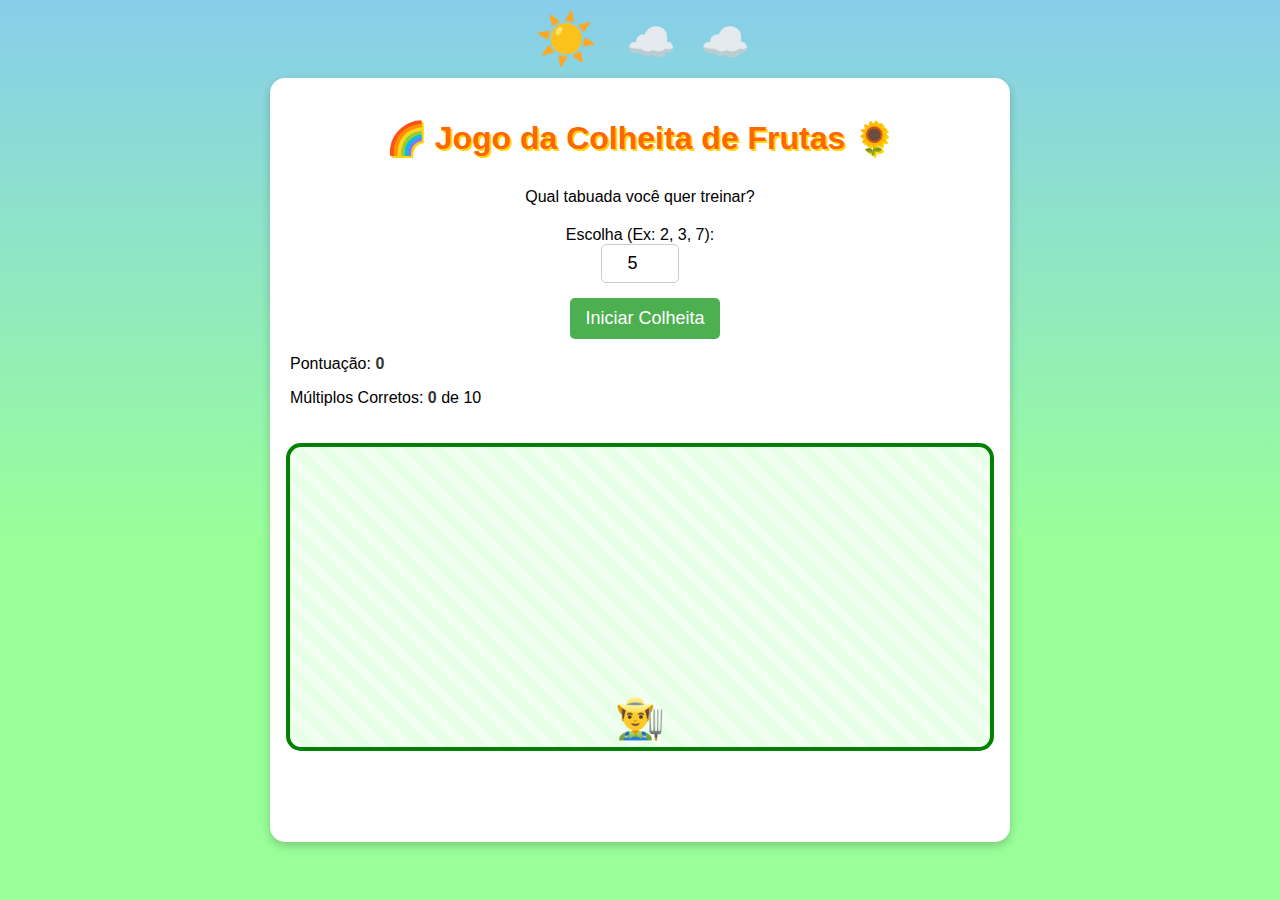
<file: index.html>
<!DOCTYPE html>
<html lang="pt-br">
<head>
  <meta charset="UTF-8">
  <meta name="viewport" content="width=device-width, initial-scale=1.0">
  <title>Colheita de Frutas</title>
  <link rel="stylesheet" href="style.css">
</head>

<!-- Google tag (gtag.js) -->
<script async src="https://www.googletagmanager.com/gtag/js?id=G-XLPTB4NB1V"></script>
<script>
  window.dataLayer = window.dataLayer || [];
  function gtag(){dataLayer.push(arguments);}
  gtag('js', new Date());

  gtag('config', 'G-XLPTB4NB1V');
</script>

<body>
  <!-- Área de decoração -->
  <div class="decoracao">
    <div class="sol">☀️</div>
    <div class="nuvem nuvem1">☁️</div>
    <div class="nuvem nuvem2">☁️</div>
  </div>

  <div class="game-container">
    <h1>🌈 Jogo da Colheita de Frutas 🌻</h1>
    
    <div class="instrucoes">
      <p id="pergunta">Qual tabuada você quer treinar?</p>
      <div class="config">
        <label for="multiplo">Escolha (Ex: 2, 3, 7):</label>
        <input type="number" id="multiplo" value="5" min="2" max="10">
        <button id="iniciar-btn">Iniciar Colheita</button>
      </div>
    </div>

    <div class="placar">
      <p>Pontuação: <span id="pontuacao">0</span></p>
      <p>Múltiplos Corretos: <span id="corretos-count">0</span> de 10</p>
    </div>

    <div class="fazenda">
      <div id="fazendeiro">👨‍🌾</div>
      <div id="colheita-area"></div>
    </div>

    <p id="feedback" class="feedback"></p>
    <button id="reset-btn" style="display: none;">Novo Jogo</button>
  </div>

  <!-- Sons -->
  <audio id="som-acerto" src="sounds/acerto.mp3"></audio>
  <audio id="som-erro" src="sounds/erro.mp3"></audio>
  <audio id="som-comemoracao" src="sounds/celebration.mp3"></audio>

  <script src="script.js"></script>

  <div id="popup-parabens" class="popup">
    <div class="popup-content">
        <h2>🎉 Parabéns! 🎉</h2>
        <p>Você colheu todos os múltiplos corretamente!</p>
        <button id="popup-close">Fechar</button>
    </div>
  </div>

</body>
</html>
</file>
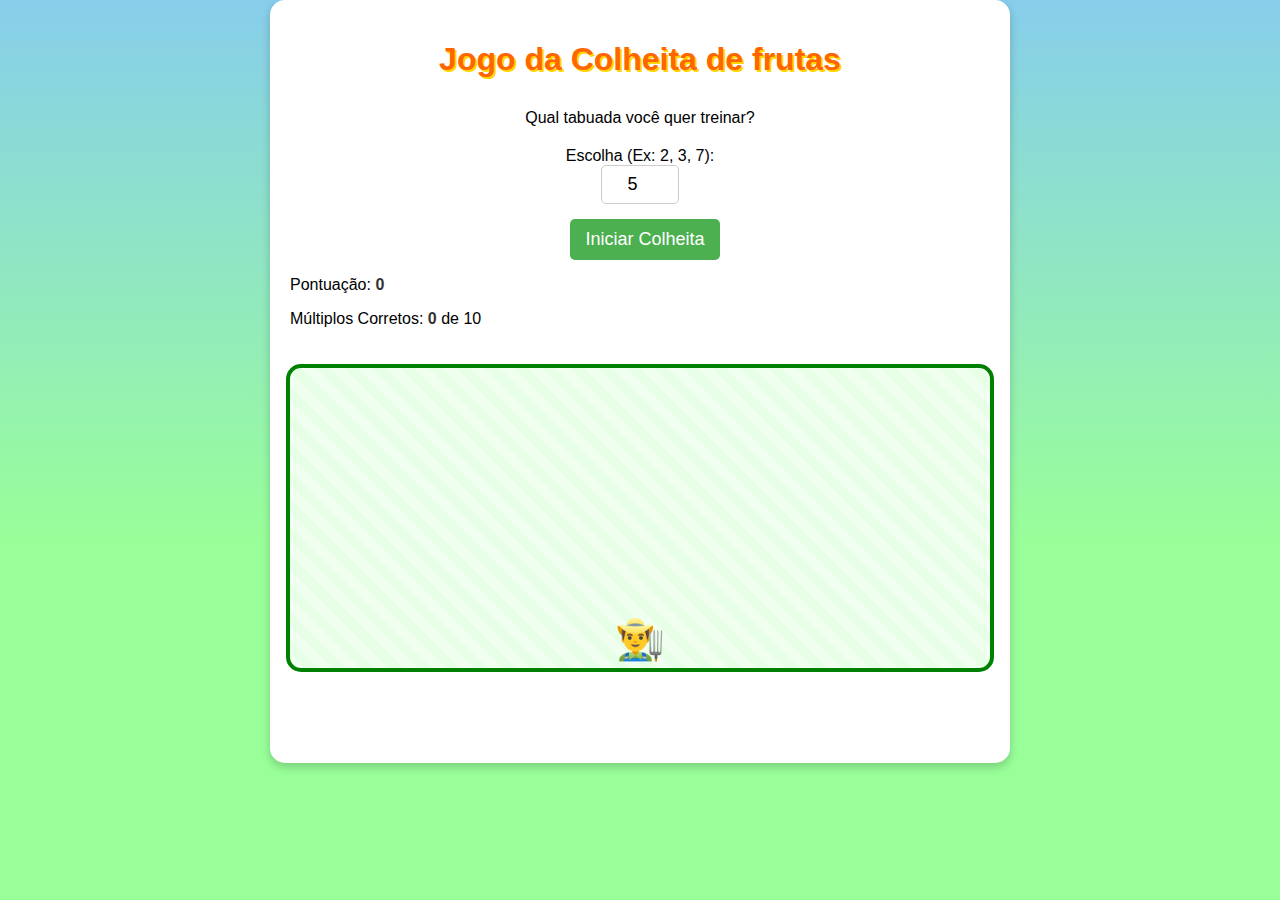
<file: index - Copy.html>
<!DOCTYPE html>
<html lang="pt-br">
<head>
    <meta charset="UTF-8">
    <meta name="viewport" content="width=device-width, initial-scale=1.0">
    <title>Colheita de frutas</title>
    <link rel="stylesheet" href="style.css">
</head>

<!-- Google tag (gtag.js) -->
<script async src="https://www.googletagmanager.com/gtag/js?id=G-XLPTB4NB1V"></script>
<script>
  window.dataLayer = window.dataLayer || [];
  function gtag(){dataLayer.push(arguments);}
  gtag('js', new Date());

  gtag('config', 'G-XLPTB4NB1V');
</script>

<body>
    <div class="game-container">
        <h1>Jogo da Colheita de frutas</h1>
        
        <div class="instrucoes">
            <p id="pergunta">Qual tabuada você quer treinar?</p>
            <div class="config">
                <label for="multiplo">Escolha (Ex: 2, 3, 7):</label>
                <input type="number" id="multiplo" value="5" min="2" max="10">
                <button id="iniciar-btn">Iniciar Colheita</button>
            </div>
        </div>

        <div class="placar">
            <p>Pontuação: <span id="pontuacao">0</span></p>
            <p>Múltiplos Corretos: <span id="corretos-count">0</span> de 10</p>
        </div>

        <div class="fazenda">
            <div id="fazendeiro">👨‍🌾</div>
            <div id="colheita-area">
                </div>
        </div>

        <p id="feedback" class="feedback"></p>
        <button id="reset-btn" style="display: none;">Novo Jogo</button>

    </div>
    
    <script src="script.js"></script>
</body>
</html>
</file>
<file: style.css>
/* Fundo com céu e grama */
body {
  font-family: 'Comic Sans MS', cursive, sans-serif;
  display: flex;
  flex-direction: column;
  align-items: center;
  min-height: 100vh;
  margin: 0;
  background: linear-gradient(to top, #99ff99 40%, #87ceeb 100%);
}

/* Área de decoração */
.decoracao {
  width: 100%;
  text-align: center;
  margin-top: 10px;
  margin-bottom: 10px; /* espaço entre decoração e título */
}

.sol {
  font-size: 50px;
  display: inline-block;
  margin: 0 15px;
}

.nuvem {
  font-size: 40px;
  display: inline-block;
  margin: 0 10px;
}

.game-container {
  background-color: #fff;
  padding: 20px;
  border-radius: 15px;
  box-shadow: 0 4px 10px rgba(0, 0, 0, 0.2);
  width: 90%;
  max-width: 700px;
  display: flex;
  flex-direction: column;
  align-items: center;
}

h1 {
  color: #ff6600;
  text-shadow: 2px 2px #ffd700;
  font-size: 32px;
  margin-bottom: 15px;
}

.config {
  display: flex;
  flex-direction: column;   /* organiza os elementos em coluna */
  align-items: center;      /* centraliza horizontalmente */
  margin-top: 20px;         /* espaço extra em relação ao topo */
}

.config, .placar, .fazenda {
  width: 100%;
}

#multiplo {
  padding: 8px;
  font-size: 18px;
  width: 60px;
  text-align: center;
  border: 1px solid #ccc;
  border-radius: 5px;
}

#iniciar-btn, #reset-btn {
  margin-top: 15px; 
  padding: 10px 15px;
  font-size: 18px;
  cursor: pointer;
  border: none;
  border-radius: 5px;
  background-color: #4CAF50;
  color: white;
  transition: background-color 0.3s;
  margin-left: 10px;
}

#iniciar-btn:hover, #reset-btn:hover {
  background-color: #45a049;
}

.placar span {
  font-weight: bold;
  color: #333;
}

/* Área da fazenda */
.fazenda {
  position: relative;
  height: 300px;
  border: 4px solid #008000;
  border-radius: 15px;
  background: repeating-linear-gradient(
    45deg,
    #f0fff0,
    #f0fff0 10px,
    #e6ffe6 10px,
    #e6ffe6 20px
  );
  margin: 20px 0;
  overflow: hidden;
}

/* Removido: flores decorativas */

/* Fazendeiro */
#fazendeiro {
  font-size: 40px;
  position: absolute;
  bottom: 5px;
  left: 50%;
  transform: translateX(-50%);
  z-index: 10;
  user-select: none;
}

/* Área de colheita */
#colheita-area {
  height: 100%;
  position: relative;
  display: flex;
  flex-wrap: wrap;
  justify-content: center;
  gap: 8px;
  padding: 10px;
}

/* Frutas ovaladas e ajustadas */
.fruta {
  font-size: 18px;
  padding: 5px 8px;
  text-align: center;
  cursor: pointer;
  user-select: none;
  position: relative;
  border-radius: 20px;
  max-width: 70px;
  white-space: nowrap;
  background-color: #ffeb99;
  box-shadow: 0 2px 4px rgba(0,0,0,0.2);
  transition: transform 0.2s ease-out, opacity 0.3s;
}

.fruta:nth-child(3n) { background-color: #ff9999; }
.fruta:nth-child(3n+1) { background-color: #99ccff; }
.fruta:nth-child(3n+2) { background-color: #99ff99; }

.fruta:hover {
  transform: scale(1.1);
}

.fruta.correta {
  border: 3px solid gold;
}

.fruta.errada {
  background-color: #ffdddd;
  border: 3px solid red;
}

.colhida {
  opacity: 0;
  transform: translateY(-50px) scale(0.5) !important;
}

/* Feedback */
.feedback {
  min-height: 25px;
  font-weight: bold;
  margin-top: 10px;
}
.feedback.success { color: green; }
.feedback.error { color: red; }

/* Fundo escuro do pop-up */
.popup {
  display: none; /* começa invisível */
  position: fixed;
  top: 0; left: 0;
  width: 100%; height: 100%;
  background: rgba(0,0,0,0.6);
  justify-content: center;
  align-items: center;
  z-index: 1000;
}

/* Caixa central */
.popup-content {
  background: #fff;
  padding: 20px 30px;
  border-radius: 15px;
  text-align: center;
  box-shadow: 0 4px 10px rgba(0,0,0,0.3);
  animation: aparecer 0.5s ease;
}

.popup-content h2 {
  color: #4CAF50;
  font-size: 28px;
  margin-bottom: 10px;
}

.popup-content p {
  font-size: 18px;
  margin-bottom: 15px;
}

#popup-close {
  padding: 8px 15px;
  font-size: 16px;
  background: #4CAF50;
  color: white;
  border: none;
  border-radius: 8px;
  cursor: pointer;
}

#popup-close:hover {
  background: #45a049;
}

/* Animação */
@keyframes aparecer {
  from { transform: scale(0.7); opacity: 0; }
  to { transform: scale(1); opacity: 1; }
}


/* Responsivo para celular */
@media (max-width: 600px) {
  .fazenda {
    height: 350px;
  }

  .fruta {
    font-size: 16px;
    padding: 4px 8px;
    max-width: 60px;
  }

  #fazendeiro {
    font-size: 28px;
  }

  h1 {
    font-size: 37px;
  }

  #iniciar-btn, #reset-btn {
    padding: 8px 12px;
    font-size: 14px;
  }

  #iniciar-btn, #reset-btn {
    padding: 10px 14px;
    font-size: 16px;
  }

  #multiplo {
    font-size: 18px;
  }

  .sol {
    font-size: 36px;
  }

  .nuvem {
    font-size: 28px;
  }

  #pergunta {
  font-size: 20px;   /* aumentado para dar mais destaque */
  font-weight: bold;
  text-align: center;
  margin-bottom: 10px;
  }
}
</file>
